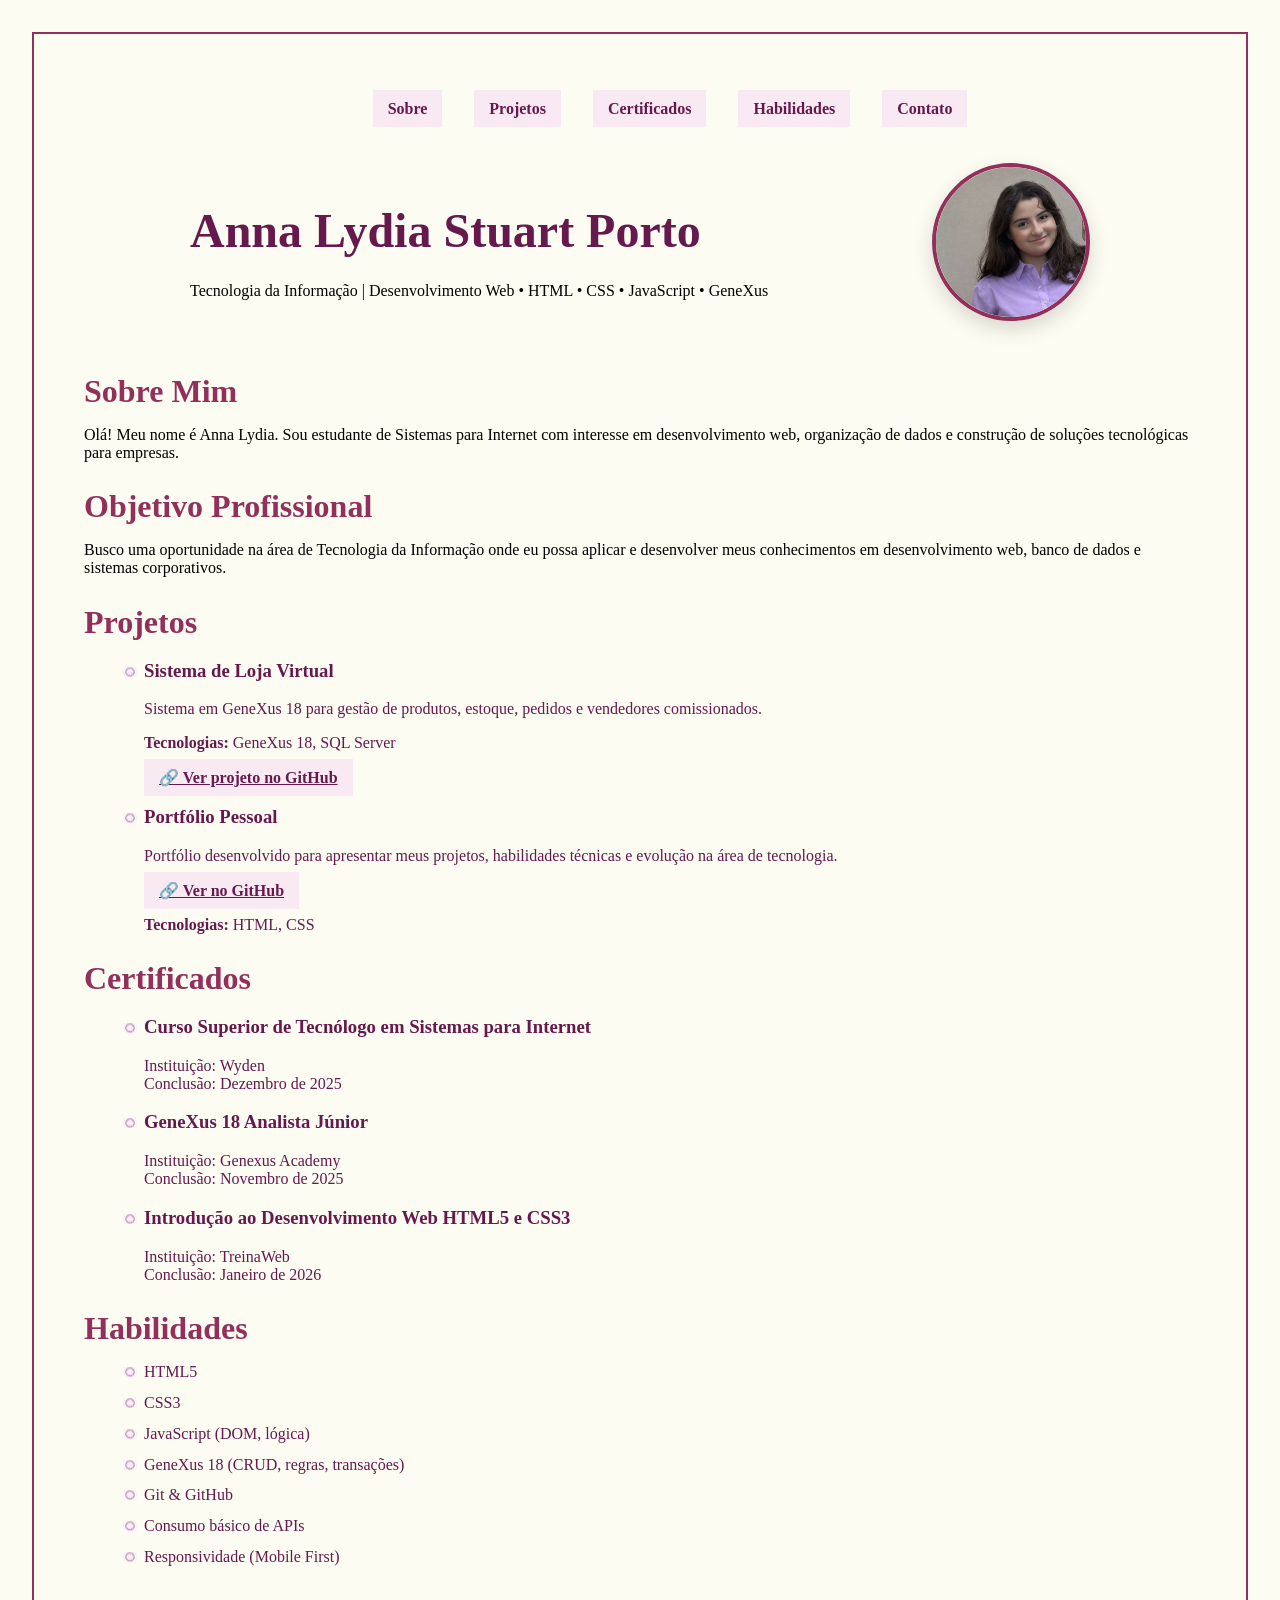
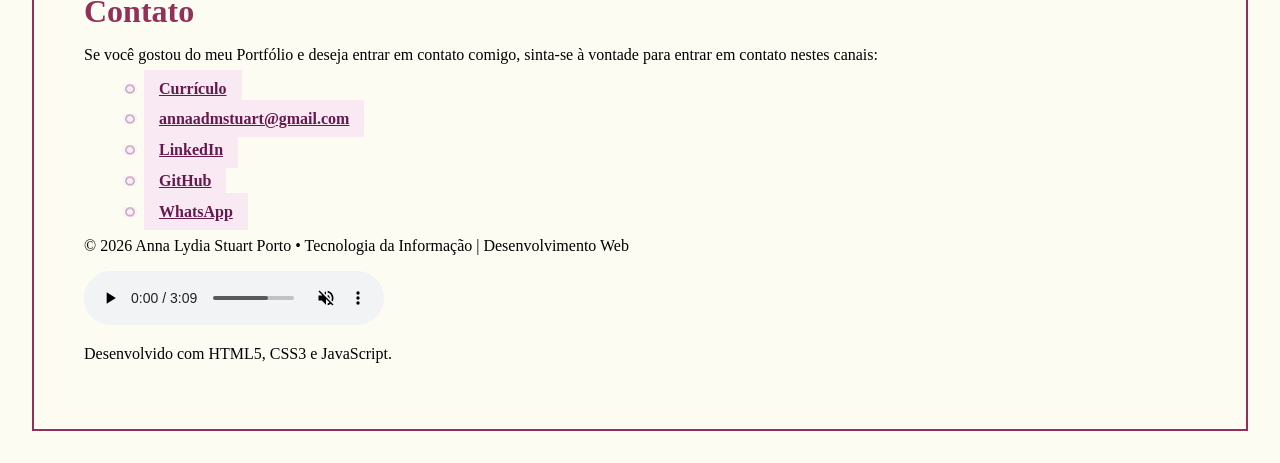
<file: index.html>
<!DOCTYPE html>
<html lang="pt-BR">
<head>
    <meta charset="UTF-8">
    <meta name="viewport" content="width=device-width, initial-scale=1.0">
    <meta name="author" content="Anna Lydia Stuart Porto">
    <meta name="description" content="Portfólio de Anna Lydia, desenvolvedora front-end com experiência em HTML, CSS, JavaScript e GeneXus.">
    <link rel="preconnect" href="https://fonts.googleapis.com">
<link rel="preconnect" href="https://fonts.gstatic.com" crossorigin>
<link href="https://fonts.googleapis.com/css2?family=Oswald:wght@200..700&display=swap" rel="stylesheet">
    <title>Portfólio | Anna Lydia</title>
    <link rel="stylesheet" href="css/style.css">
    <link href="https://fonts.googleapis.com/css2?family=Poppins:wght@400;600&display=swap" rel="stylesheet">
    <link rel="shortcut icon" href="css/img/favicon.jpeg" type="image/x-icon">
</head>
<body>
    <div class="container">
    <header>
    <nav>
        <ul>
           <li><a href="#sobre">Sobre</a></li>
           <li><a href="#projetos">Projetos</a></li>
           <li><a href="#certificados">Certificados</a></li>
           <li><a href="#skills">Habilidades</a></li>
           <li><a href="#contato">Contato</a></li>
        </ul>
    </nav>

    <div class="header-content">
        <div class="header-text"> 
            <h1>Anna Lydia Stuart Porto</h1>
            <p>Tecnologia da Informação | Desenvolvimento Web • HTML • CSS • JavaScript • GeneXus</p>
        </div>
        <div class="header-photo">
            <img src="css/img/minha_foto.jpeg" alt="Foto de Anna Lydia">
        </div>
    </div>

</header>
    <main>
        <section id="sobre">
            <h2>Sobre Mim</h2>
            <p>Olá! Meu nome é Anna Lydia. Sou estudante de Sistemas para Internet com interesse em desenvolvimento web, organização de dados e construção de soluções tecnológicas para empresas.</p>
        </section>

        <section id="objetivo">
            <h2>Objetivo Profissional</h2>
            <p>Busco uma oportunidade na área de Tecnologia da Informação onde eu possa aplicar e desenvolver meus conhecimentos em desenvolvimento web, banco de dados e sistemas corporativos.</p>

</section>
        <section id="projetos">
            <h2>Projetos</h2>
            <ul>
                <li>
                    <h3>Sistema de Loja Virtual</h3>
                    <p>Sistema em GeneXus 18 para gestão de produtos, estoque, pedidos e vendedores comissionados.
                    </p>
                    <p><strong>Tecnologias:</strong> GeneXus 18, SQL Server</p>
                    <a href="https://github.com/annaadmstuart/LojaAnna.gx" target="_blank" rel="noopener noreferrer">
                         🔗 Ver projeto no GitHub
                    </a>
                </li>
                <li>
                    <h3>Portfólio Pessoal</h3>
                    <p>Portfólio desenvolvido para apresentar meus projetos, habilidades técnicas e evolução na área de tecnologia.</p>
                    <a href="https://github.com/annaadmstuart" target="_blank" rel="noopener noreferrer">
🔗 Ver no GitHub
</a>
                    <p><strong>Tecnologias:</strong> HTML, CSS</p>
                </li>
            </ul>

        </section> 

        <section id="certificados">
            <h2>Certificados</h2>
            <ul>
                
                    <li>
                        <h3>Curso Superior de Tecnólogo em Sistemas para Internet</h3> 
                    <p>Instituição: Wyden
                    <br> Conclusão: Dezembro de 2025
                    </p>

                    </li>

                    <li>
                        <h3>GeneXus 18 Analista Júnior</h3>
                        <p>Instituição: Genexus Academy
                        <br> Conclusão: Novembro de 2025
                        </p>

                    </li>

                    <li>
                        <h3>Introdução ao Desenvolvimento Web HTML5 e CSS3</h3>
                         <p>Instituição: TreinaWeb
                         <br> Conclusão: Janeiro de 2026  
                         </p>
                    </li>

                
            </ul>
        </section>

        <section id="skills">
                  <h2>Habilidades</h2>
  
                  <ul>
                    <li>HTML5</li>
                    <li>CSS3</li>
                    <li>JavaScript (DOM, lógica)</li>
                    <li>GeneXus 18 (CRUD, regras, transações)</li>
                    <li>Git & GitHub</li>
                    <li>Consumo básico de APIs</li>
                    <li>Responsividade (Mobile First)</li>
                </ul>
            </section>
       <!-- -->
               <section id="contato">
                 <h2>Contato</h2>
                 <p>Se você gostou do meu Portfólio e deseja entrar em contato comigo, sinta-se à vontade para entrar em contato nestes canais:
                  </p>
                <ul>
                    <li><a href="Curriculo_Anna_Lydia_TI.docx" download>Currículo</a></li>
                    <li><a target="_blank" href="https://mail.google.com/mail/?view=cm&fs=1&to=annaadmstuart@gmail.com&su=Contato%20pelo%20site&body=Olá%2C%20vim%20pelo%20seu%20site%20Anna!">annaadmstuart@gmail.com</a></li>
                    <li><a target="_blank" href="https://www.linkedin.com/in/anna-stuart-10114826b/">LinkedIn</a></li>
                    <li><a target="_blank" href="https://github.com/annaadmstuart">GitHub</a></li>
                    <li><a target="_blank" href="https://wa.me/5565992501980">WhatsApp</a></li>
                </ul>

                </section>
      
    </main>
    
    <footer>
        <p> © 2026 Anna Lydia Stuart Porto • Tecnologia da Informação | Desenvolvimento Web</p>
          <audio src="audio/Music.mp3" controls muted loop></audio>
          <p>Desenvolvido com HTML5, CSS3 e JavaScript.</p>
    </footer>
</div>

</body>
</html>
</file>
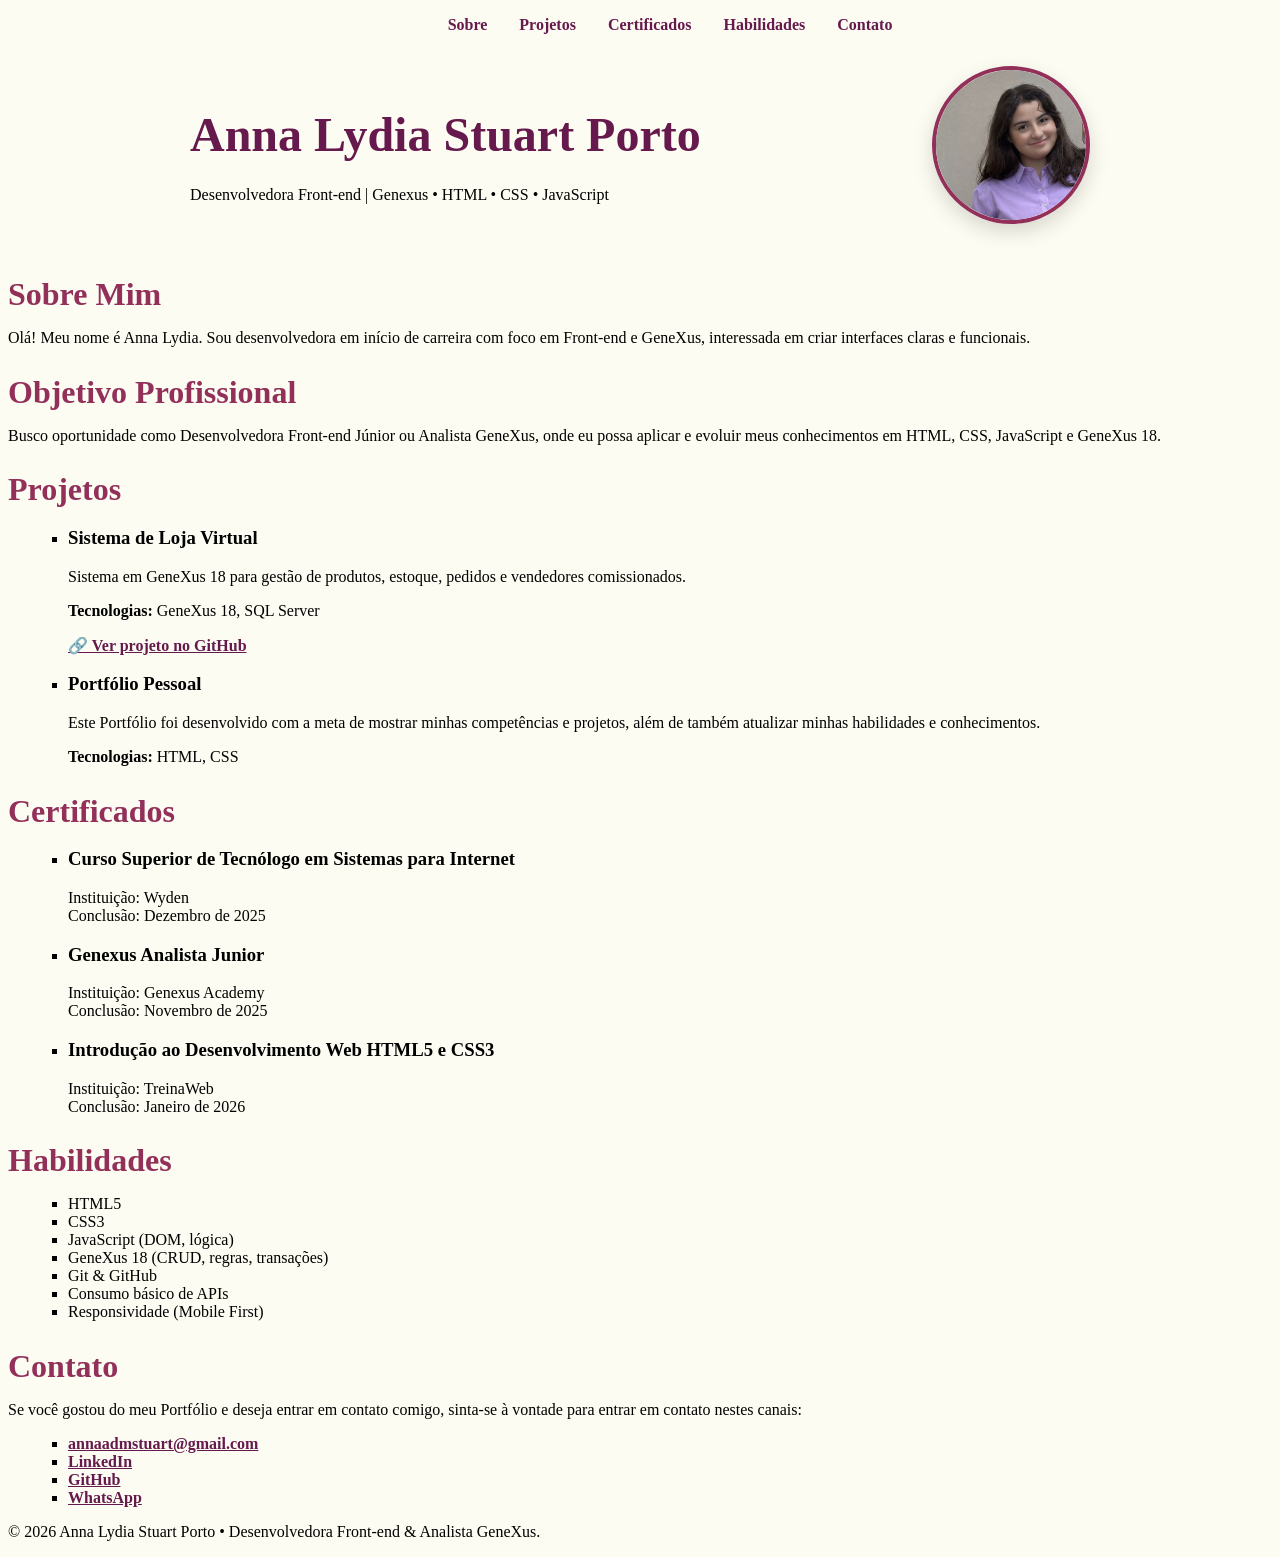
<file: HTML/index.html>
<!DOCTYPE html>
<html lang="pt-BR">
<head>
    <meta charset="UTF-8">
    <meta name="viewport" content="width=device-width, initial-scale=1.0">
    <meta name="description" content="Portfólio de Anna Lydia, desenvolvedora front-end com experiência em HTML, CSS, JavaScript e GeneXus.">
    <title>Portfólio | Anna Lydia</title>
    <link rel="stylesheet" href="css/style.css">
    <link href="https://fonts.googleapis.com/css2?family=Poppins:wght@400;600&display=swap" rel="stylesheet">
</head>
<body>
    <div class="container">
    <header>
    <nav>
        <ul>
           <li><a href="#sobre">Sobre</a></li>
           <li><a href="#projetos">Projetos</a></li>
           <li><a href="#certificados">Certificados</a></li>
           <li><a href="#skills">Habilidades</a></li>
           <li><a href="#contato">Contato</a></li>
        </ul>
    </nav>

    <div class="header-content">
        <div class="header-text"> 
            <h1>Anna Lydia Stuart Porto</h1>
            <p>Desenvolvedora Front-end | Genexus • HTML • CSS • JavaScript</p>
        </div>
        <div class="header-photo">
            <img src="img/minha_foto.jpeg" alt="Foto de Anna Lydia">
        </div>
    </div>

</header>
    <main>
        <section id="sobre">
            <h2>Sobre Mim</h2>
            <p>Olá! Meu nome é Anna Lydia. Sou desenvolvedora em início de carreira com foco em Front-end e GeneXus, interessada em criar interfaces claras e funcionais.
            </p>
        </section>

        <section id="objetivo">
            <h2>Objetivo Profissional</h2>
            <p>Busco oportunidade como Desenvolvedora Front-end Júnior ou Analista GeneXus, onde eu possa aplicar e evoluir meus conhecimentos em HTML, CSS, JavaScript e GeneXus 18.
            </p>

</section>
        <section id="projetos">
            <h2>Projetos</h2>
            <ul>
                <li>
                    <h3>Sistema de Loja Virtual</h3>
                    <p>Sistema em GeneXus 18 para gestão de produtos, estoque, pedidos e vendedores comissionados.
                    </p>
                    <p><strong>Tecnologias:</strong> GeneXus 18, SQL Server</p>
                    <a href="https://github.com/annaadmstuart/LojaAnna.gx" target="_blank" rel="noopener noreferrer">
                         🔗 Ver projeto no GitHub
                    </a>
                </li>
                <li>
                    <h3>Portfólio Pessoal</h3>
                    <p>Este Portfólio foi desenvolvido com a meta de mostrar minhas competências e projetos, além de também atualizar minhas habilidades e conhecimentos.
                    </p>
                    <p><strong>Tecnologias:</strong> HTML, CSS</p>
                </li>
            </ul>

        </section> 

        <section id="certificados">
            <h2>Certificados</h2>
            <ul>
                
                    <li>
                        <h3>Curso Superior de Tecnólogo em Sistemas para Internet</h3> 
                    <p>Instituição: Wyden
                    <br> Conclusão: Dezembro de 2025
                    </p>

                    </li>

                    <li>
                        <h3>Genexus Analista Junior</h3>
                        <p>Instituição: Genexus Academy
                        <br> Conclusão: Novembro de 2025
                        </p>

                    </li>

                    <li>
                        <h3>Introdução ao Desenvolvimento Web HTML5 e CSS3</h3>
                         <p>Instituição: TreinaWeb
                         <br> Conclusão: Janeiro de 2026  
                         </p>
                    </li>

                
            </ul>
        </section>

        <section id="skills">
                  <h2>Habilidades</h2>
  
                  <ul>
                    <li>HTML5</li>
                    <li>CSS3</li>
                    <li>JavaScript (DOM, lógica)</li>
                    <li>GeneXus 18 (CRUD, regras, transações)</li>
                    <li>Git & GitHub</li>
                    <li>Consumo básico de APIs</li>
                    <li>Responsividade (Mobile First)</li>
                </ul>
            </section>
       
        <section id="contato">
            <h2>Contato</h2>
            <p>Se você gostou do meu Portfólio e deseja entrar em contato comigo, sinta-se à vontade para entrar em contato nestes canais:
            </p>
               <ul>
                    <li><a target="_blank" href="https://mail.google.com/mail/?view=cm&fs=1&to=annaadmstuart@gmail.com&su=Contato%20pelo%20site&body=Olá%2C%20vim%20pelo%20seu%20site%20Anna!">annaadmstuart@gmail.com</a></li>
                    <li><a target="_blank" href="https://www.linkedin.com/in/anna-stuart-10114826b/">LinkedIn</a></li>
                    <li><a target="_blank" href="https://github.com/annaadmstuart">GitHub</a></li>
                    <li><a target="_blank" href="https://wa.me/5565992501980">WhatsApp</a></li>
                </ul> 
    </main>
    
    <footer>
        <p>
          © 2026 Anna Lydia Stuart Porto • Desenvolvedora Front-end & Analista GeneXus.</p>
    </footer>
</div>
</body>
</html>
</file>
<file: css/style.css>
html {
  scroll-behavior: smooth;
}

/* * {
    font-family: 'Oswald', sans-serif;
}
 */

nav ul {
  display: flex;
  gap: 2rem;
  list-style: none;
  justify-content: center;
}

nav a {
  text-decoration: none;
  font-weight: bold;
}

body {
    margin: 2rem;
    padding: 50px;
    border: solid 2px #92305a;
    background-color:rgb(252, 252, 242);
    font-family:Georgia, 'Times New Roman', Times, serif
}

h1 {
    color: #66194c;
    font-size: 3em;
    margin-bottom: 0.5em;
}

h2 {
    color: #92305a;
    font-size: 2em;
    margin-bottom: 0.5em;
}

ul {
    list-style-type: square;
    margin-left: 20px;
    list-style: url('img/pontinhoroxo.jpg');
}

li {
    margin-bottom: 0.8em;
    color: #66194c;
}

a {
  color: #66194c;
  font-weight: bold;
  background-color: rgb(248, 233, 243);
  padding: 10px 15px;
  
}

a:hover {
  text-decoration: underline;
}

header {
    margin-bottom: 2rem;
}

.header-content {
    display: flex;
    justify-content: space-between;
    align-items: center;

    max-width: 900px;
    margin: 0 auto;
    padding: 1rem 0;
}

/* FOTO */
.header-photo {
    margin-left:2rem;
}
.header-photo img {
    width: 150px;
    height: 150px;
    object-fit: cover;
    border-radius: 50%;
    border: 4px solid #92305a;
    box-shadow: 0 8px 20px rgba(0, 0, 0, 0.15);
}

/* RESPONSIVO */
@media (max-width: 768px) {
    .header-content {
        flex-direction: column;
        text-align: center;
    }

    .header-photo {
        margin-left: 0;
        margin-top: 1.5rem;
    }
}
</file>
<file: HTML/css/style.css>
html {
  scroll-behavior: smooth;
}

nav ul {
  display: flex;
  gap: 2rem;
  list-style: none;
  justify-content: center;
}

nav a {
  text-decoration: none;
  font-weight: bold;
}

body {
    background-color:rgb(252, 252, 242);
    font-family:Georgia, 'Times New Roman', Times, serif
}

h1 {
    color: #66194c;
    font-size: 3em;
    margin-bottom: 0.5em;
}

h2 {
    color: #92305a;
    font-size: 2em;
    margin-bottom: 0.5em;
}

ul {
    list-style-type: square;
    margin-left: 20px;
}

a {
  color: #66194c;
  font-weight: bold;
}

a:hover {
  text-decoration: underline;
}

header {
    margin-bottom: 2rem;
}

.header-content {
    display: flex;
    justify-content: space-between;
    align-items: center;

    max-width: 900px;
    margin: 0 auto;
    padding: 1rem 0;
}

/* FOTO */
.header-photo {
    margin-left:2rem;
}
.header-photo img {
    width: 150px;
    height: 150px;
    object-fit: cover;
    border-radius: 50%;
    border: 4px solid #92305a;
    box-shadow: 0 8px 20px rgba(0, 0, 0, 0.15);
}

/* RESPONSIVO */
@media (max-width: 768px) {
    .header-content {
        flex-direction: column;
        text-align: center;
    }

    .header-photo {
        margin-left: 0;
        margin-top: 1.5rem;
    }
}
</file>
